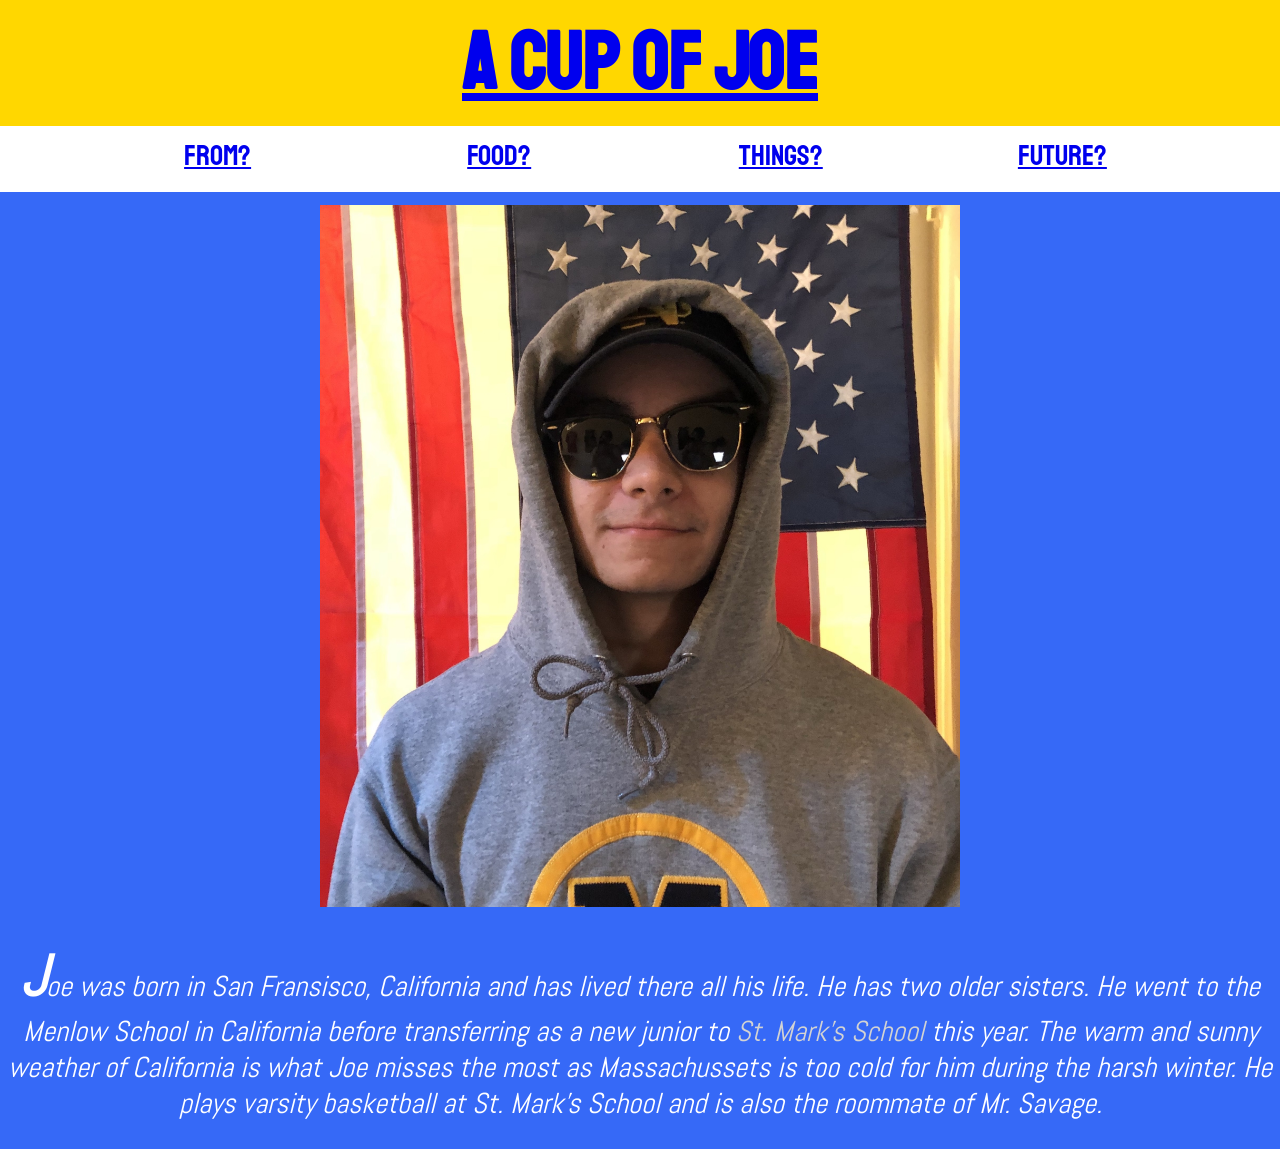
<file: index.html>
<!DOCTYPE html>
<html>
<head>
	<title>A Cup of Joe</title>
	<link href="https://fonts.googleapis.com/css?family=Staatliches" rel="stylesheet"> 
	<link href="https://fonts.googleapis.com/css?family=Hind+Guntur|Staatliches" rel="stylesheet"> 
	<link href="https://fonts.googleapis.com/css?family=Abel" rel="stylesheet"> 
	<link rel="stylesheet" type="text/css" href="css/styles.css">
</head>
<body>
	
	<div class="stayPut">
		<h1 class="topHeading"><a id="homeLink" href="index.html">A Cup of Joe</a></h1>
		
		<div class="menuBar">
			<div class="menuB">
				<a class="menuLink" href="from.html">From?</a>
			</div>
			
			<div class="menuB">
				<a class="menuLink" href="food.html">Food?</a>
			</div>
			
			<div class="menuB">
				<a class="menuLink" href="things.html">Things?</a>
			</div>
			
			<div class="menuB">
				<a class="menuLink" href="future.html">Future?</a>
			</div>

		</div>
	
	</div>	
	
	<div class="pagematerial">
		<div class="pics">
			<img src="images/joeman2cropped.jpg" alt="Joe Crisci" width="50%">
			<!-- a picture will go here-->
		</div>
	<p>
		<span class="firstL">J</span>oe was born in San Fransisco, California and has lived there all his life. He has two older sisters. He went to the Menlow School in California before transferring as a new junior to <a class="textLink" href="https://www.stmarksschool.org/" target="_blank">St. Mark's School</a> this year. The warm and sunny weather of California is what Joe misses the most as Massachussets is too cold for him during the harsh winter. He plays varsity basketball at St. Mark's School and is also the roommate of Mr. Savage.
	</p>

</body>
</html>
</file>
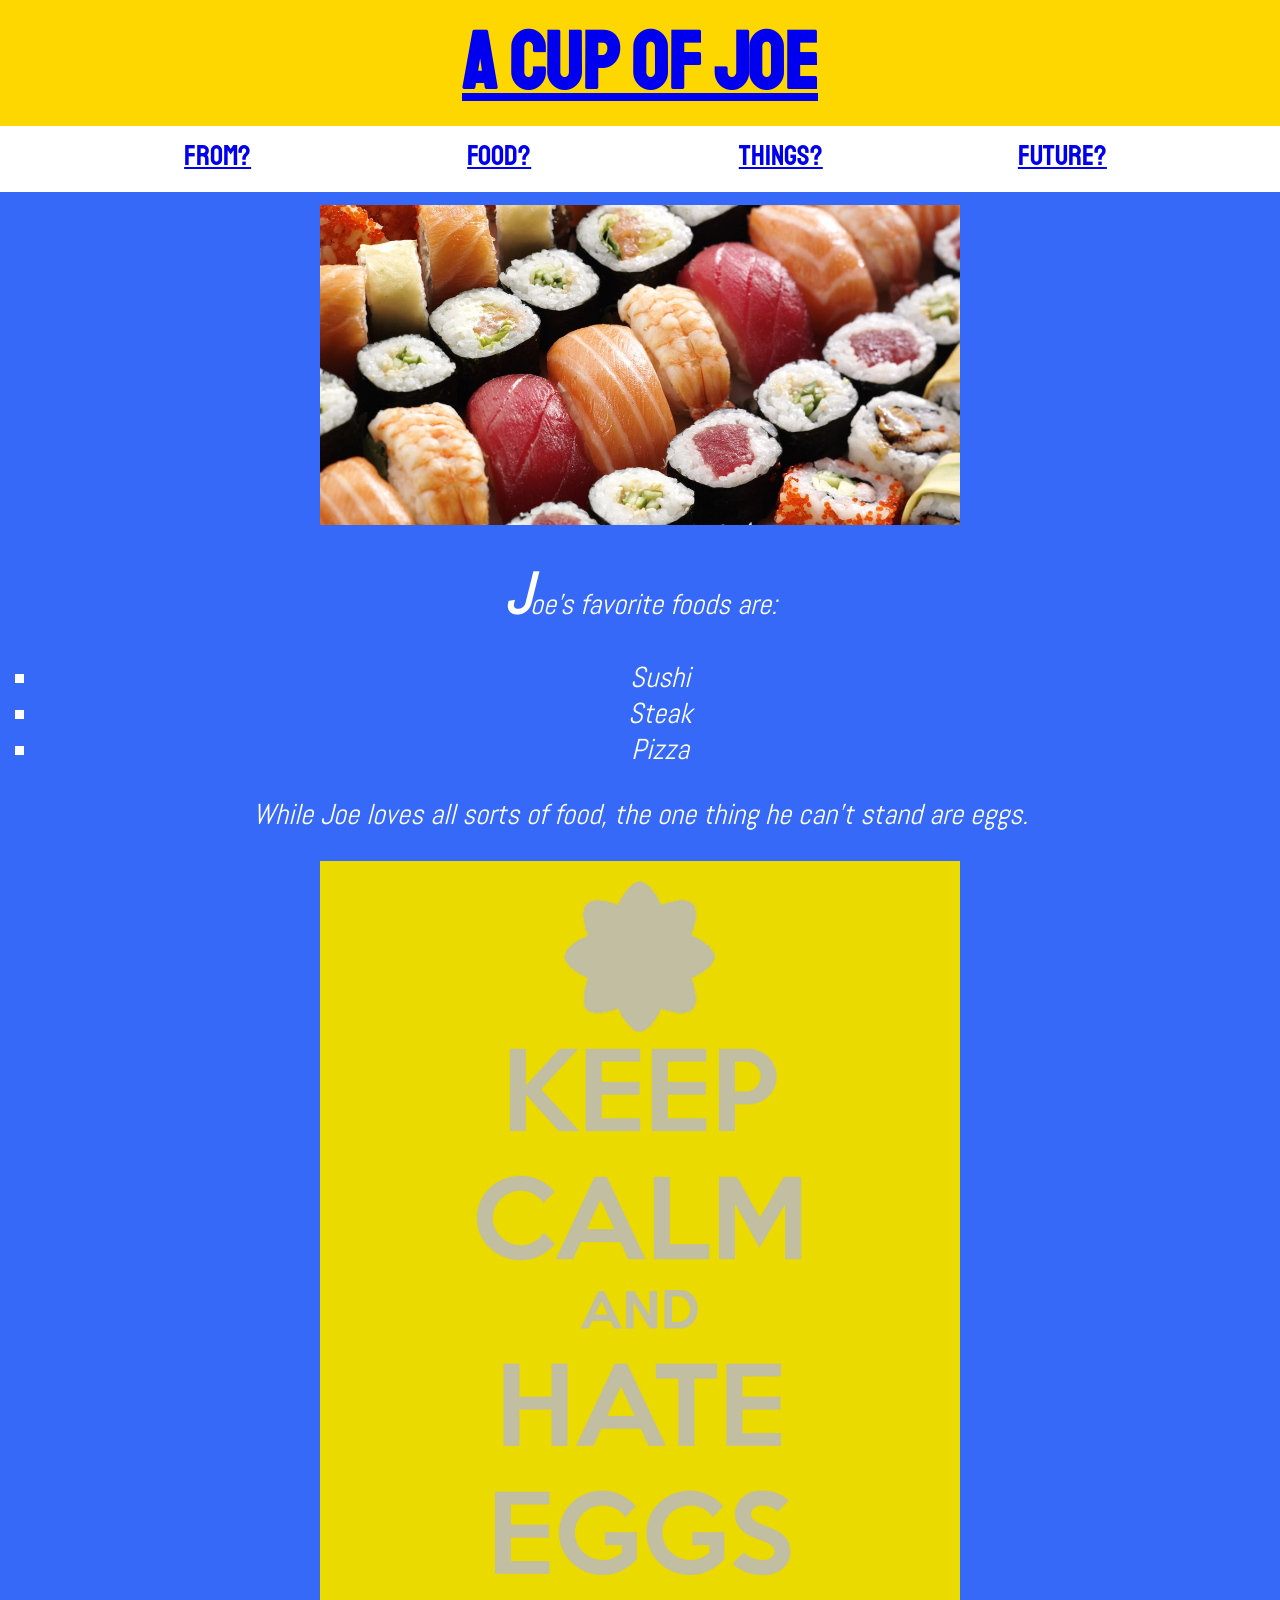
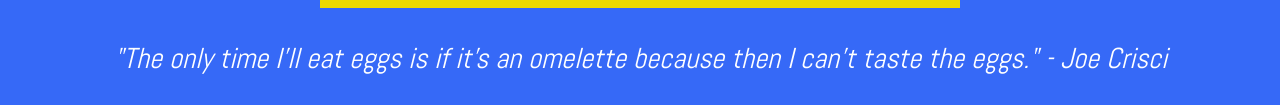
<file: food.html>
<!DOCTYPE html>
<html>
<head>
	<title>A Cup of Joe - Food?</title>
	<link href="https://fonts.googleapis.com/css?family=Staatliches" rel="stylesheet"> 
	<link href="https://fonts.googleapis.com/css?family=Hind+Guntur|Staatliches" rel="stylesheet"> 
	<link href="https://fonts.googleapis.com/css?family=Abel" rel="stylesheet"> 
	<link rel="stylesheet" type="text/css" href="css/styles.css">
</head>
<body>
	
	<div class="stayPut">
		<h1 class="topHeading"><a id="homeLink" href="index.html">A Cup of Joe</a></h1>
		
		<div class="menuBar">
			<div class="menuB">
				<a class="menuLink" href="from.html">From?</a>
			</div>
			
			<div class="menuB">
				<a class="menuLink" href="food.html">Food?</a>
			</div>
			
			<div class="menuB">
				<a class="menuLink" href="things.html">Things?</a>
			</div>
			
			<div class="menuB">
				<a class="menuLink" href="future.html">Future?</a>
			</div>


		</div>
	
	</div>	

	<div class="pagematerial">
		<div class="pics">
			<img src="images/sushi.jpg" alt="Sushi Platter" width="50%">
			<!-- a picture will go here-->
		</div>
	<p>
		<span class="firstL">J</span>oe's favorite foods are:
	</p>	
	
	<div class="list"> 
		 <ul style="list-style-type:square;">
  			<li>Sushi</li>
  			<li>Steak</li>
  			<li>Pizza</li>
		</ul> 
	</div> 

	<p>	
		While Joe loves all sorts of food, the one thing he can't stand are eggs.
	</p>

		<div class="pics">
			<img src="images/feggs.png" alt="Keep Calm and Hate Eggs" width="50%">
			<!-- a picture will go here-->
		</div>

	<p>
		"The only time I'll eat eggs is if it's an omelette because then I can't taste the eggs." - Joe Crisci
	</p>
</body>
</html>
</file>
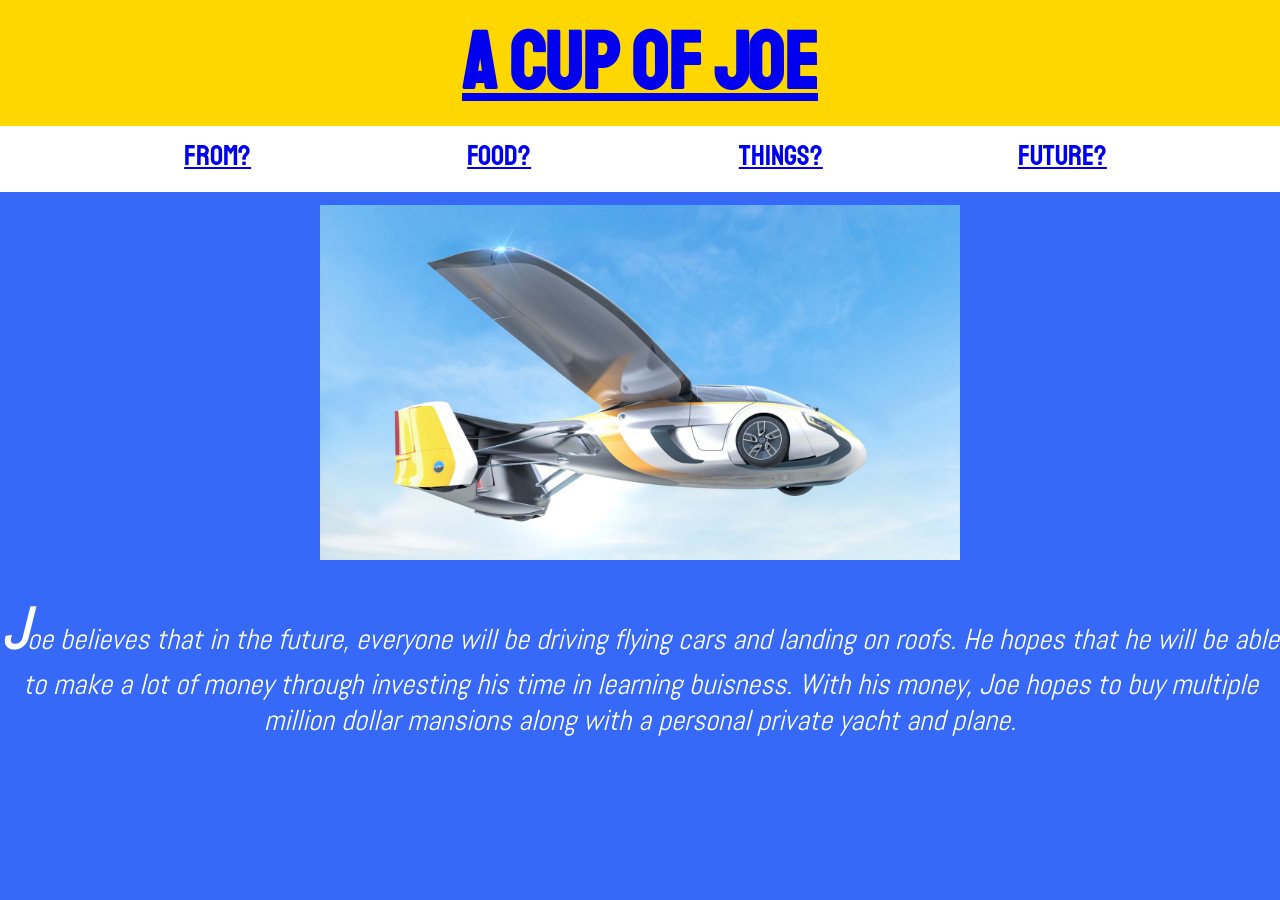
<file: future.html>
<!DOCTYPE html>
<html>
<head>
	<title>A Cup of Joe - Future?</title>
	<link href="https://fonts.googleapis.com/css?family=Staatliches" rel="stylesheet"> 
	<link href="https://fonts.googleapis.com/css?family=Hind+Guntur|Staatliches" rel="stylesheet"> 
	<link href="https://fonts.googleapis.com/css?family=Abel" rel="stylesheet"> 
	<link rel="stylesheet" type="text/css" href="css/styles.css">
</head>
<body>
	<!-- here is the new work -->
	<div class="stayPut">
		<h1 class="topHeading"><a id="homeLink" href="index.html">A Cup of Joe</a></h1>
		
		<div class="menuBar">
			<div class="menuB">
				<a class="menuLink" href="from.html">From?</a>
			</div>
			
			<div class="menuB">
				<a class="menuLink" href="food.html">Food?</a>
			</div>
			
			<div class="menuB">
				<a class="menuLink" href="things.html">Things?</a>
			</div>
			
			<div class="menuB">
				<a class="menuLink" href="future.html">Future?</a>
			</div>

		</div>
	
	</div>	

	<div class="pagematerial">
		<div class="pics">
			<img src="images/flyingcar.png" alt="Flying Car" width="50%">
			<!-- a picture will go here-->
		</div>
	<p>
		<span class="firstL">J</span>oe believes that in the future, everyone will be driving flying cars and landing on roofs. He hopes that he will be able to make a lot of money through investing his time in learning buisness. With his money, Joe hopes to buy multiple million dollar mansions along with a personal private yacht and plane.
	</p>


</body>
</html>
</file>
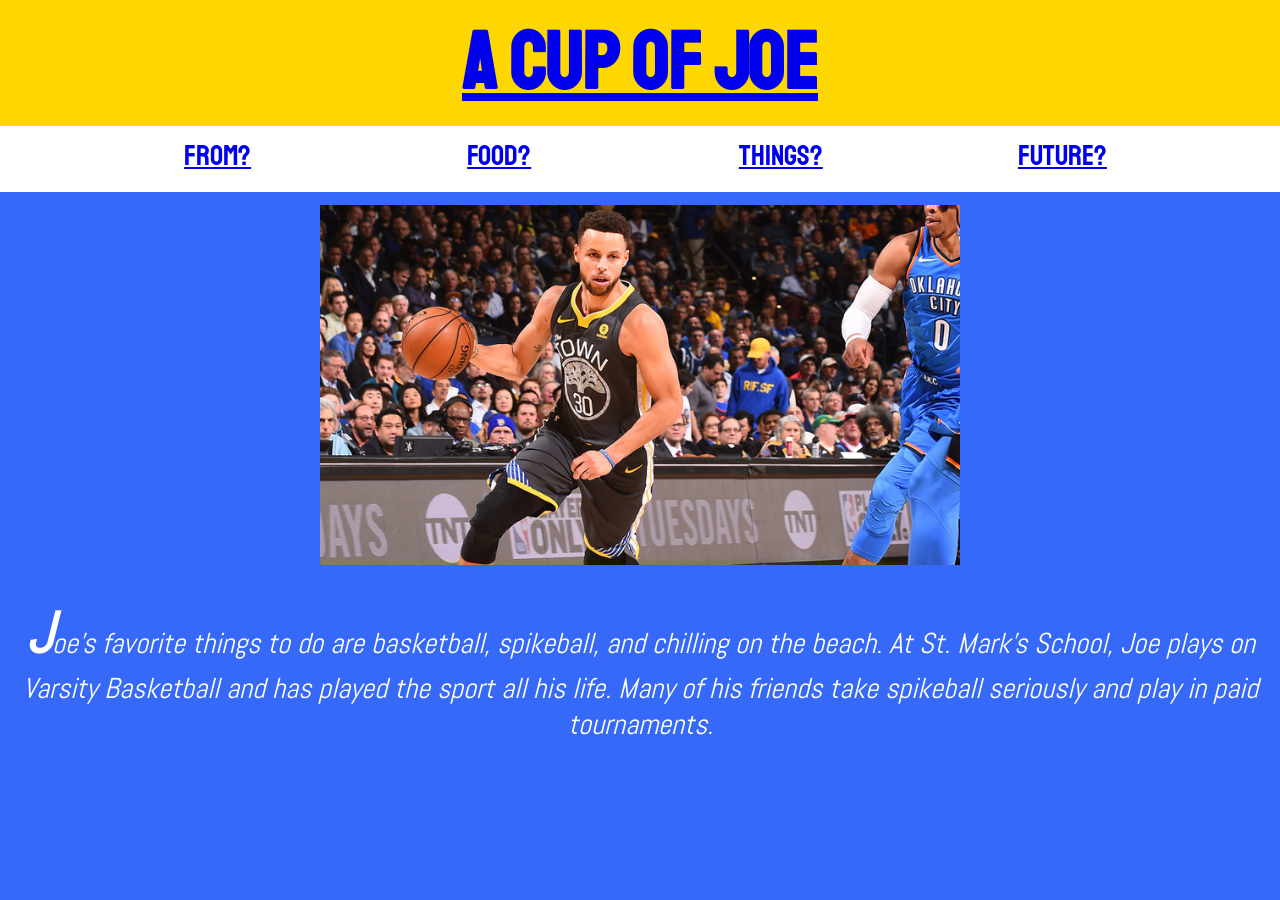
<file: things.html>
<!DOCTYPE html>
<html>
<head>
	<title>A Cup of Joe - Things?</title>
	<link href="https://fonts.googleapis.com/css?family=Staatliches" rel="stylesheet"> 
	<link href="https://fonts.googleapis.com/css?family=Hind+Guntur|Staatliches" rel="stylesheet"> 
	<link href="https://fonts.googleapis.com/css?family=Abel" rel="stylesheet"> 
	<link rel="stylesheet" type="text/css" href="css/styles.css">
</head>
<body>
	
	<div class="stayPut">
		<h1 class="topHeading"><a id="homeLink" href="index.html">A Cup of Joe</a></h1>
		
		<div class="menuBar">
			<div class="menuB">
				<a class="menuLink" href="from.html">From?</a>
			</div>
			
			<div class="menuB">
				<a class="menuLink" href="food.html">Food?</a>
			</div>
			
			<div class="menuB">
				<a class="menuLink" href="things.html">Things?</a>
			</div>
			
			<div class="menuB">
				<a class="menuLink" href="future.html">Future?</a>
			</div>

		</div>
	
	</div>	

	<div class="pagematerial">
		<div class="pics">
			<img src="images/steph.jpg" alt="Steph Curry" width="50%">
			<!-- a picture will go here-->
		</div>
	<p>
		<span class="firstL">J</span>oe's favorite things to do are basketball, spikeball, and chilling on the beach. At St. Mark's School, Joe plays on Varsity Basketball and has played the sport all his life. Many of his friends take spikeball seriously and play in paid tournaments. 
	</p>

</body>
</html>
</file>
<file: css/styles.css>
/* styles for interview */

body {
	background-color: rgb(54, 105, 247);
	margin: 0;
	padding: 0;
}
h1.topHeading {
	color:rgb(250,250,250);
	background-color: rgb(255, 215, 0);
	padding-top: 1%;
	padding-bottom: 1%;
	text-align: center;
	font-size: 5em;
	font-family: 'Staatliches', cursive;
	margin: 0;
}

div.menuBar {
	text-align: center;
	padding-left: 6%;
	padding-top: 1%;
	padding-bottom: .2%;
	width: 100%;
	height: 4vw;
	margin: 0;
	background-color: white;
}



.menuB{
	font-family: 'Staatliches', cursive;
	font-size:1.8em;
	color: grey;
	float: left;
	width:22%;
	background-color: ;
}
.pagematerial{
	float:none;
	padding-top: 16%;
}

.stayPut{
	position: fixed;
	width: 100%;
}

div.pics{
	text-align: center;
}

/* Text */

p {
	float: none;
	color: white ;
	text-align: center;
	font-size: 1.8em;
	font-family: 'Abel', sans-serif;
	font-style: italic;
}

ul {
	float: none;
	color: white ;
	text-align: center;
	font-size: 1.8em;
	font-family: 'Abel', sans-serif;
	font-style: italic;
}

div.list{
	text-align: center;
}
.firstL {
	font-style: italic;
	font-weight: bolder;
	font-size: 2em;
}

/* links */

.textLink{
	text-decoration: none;
	color: lightgrey;
}

a.homeLink{
	color: lightgrey;
}
a.homeLink:hover{
	color: blue;
}

a.textLink:hover{
	color: rgb(255, 215, 0);
}

a.menuB:hover{
	color: rgb(255,215,0);
	background-color: ;
}

a.menuLink:hover{
	color: rgb(255,215,90);
	background color: lightgrey ;
}

/* Allows for fonts to be carried via styles instead of copy paste per page */

<style>
@import url('https://fonts.googleapis.com/css?family=Staatliches');
</style> 

<style>
@import url('https://fonts.googleapis.com/css?family=Abel|Staatliches');
</style> 

<style>
@import url('https://fonts.googleapis.com/css?family=Hind+Guntur');
</style>
</file>
